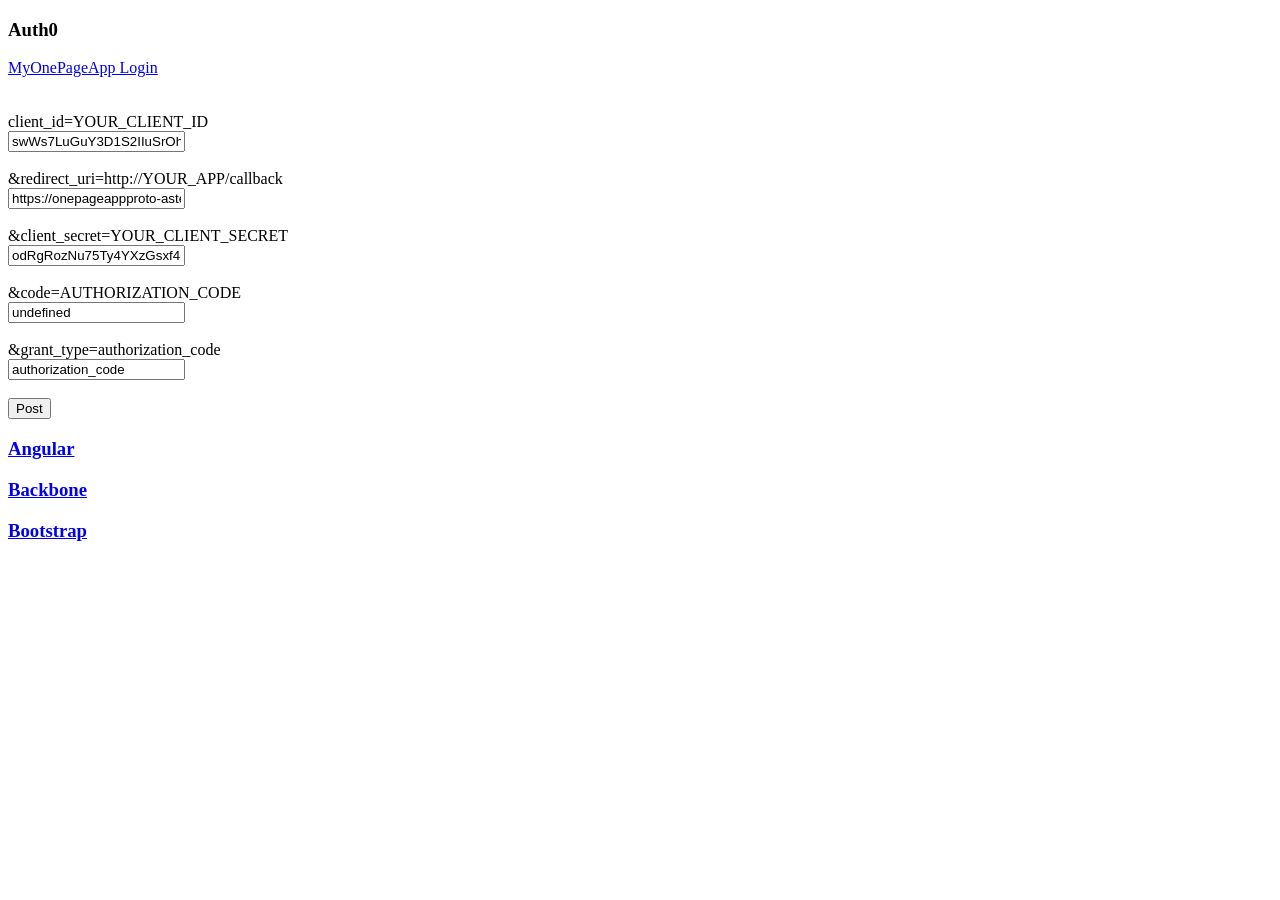
<file: index.html>
<!DOCTYPE html>
<html lang="en-us">

<head>
<meta charset="utf-8">
<title>MySinglePageApp...</title>


<script>
function myFunction( ) {
	
	function getQueryParams(qs) {
	    qs = qs.split('+').join(' ');
	
	    var params = {},
	        tokens,
	        re = /[?&]?([^=]+)=([^&]*)/g;
	
	    while (tokens = re.exec(qs)) {
	        params[decodeURIComponent(tokens[1])] = decodeURIComponent(tokens[2]);
	    }
	
	    return params;
	}
	
	var query = getQueryParams(document.location.search);
	var codeVal = query.code;
	//alert(codeVal);
	var x=document.getElementById("codeId");
	//alert(x.innerHTML)
	var elem = document.getElementById("codeId"); // Get text field
	//alert(elem.value);
	elem.value = codeVal;
	//alert('elem.value: ', elem.value);
}

</script>
</head>

<body onload="myFunction()">
<div id="mainContent">



<h3>Auth0</h3>
<a href="https://myapplaud.auth0.com/login?client=swWs7LuGuY3D1S2IIuSrOhe284g4CGvm&callback=https://onepageappproto-asteriusj.c9users.io/index.html">MyOnePageApp Login</a>

<form name="" action="https://myapplaud.auth0.com/oauth/token" method="post">
	
	<br/><br/>
	<label for="client_id">client_id=YOUR_CLIENT_ID</label><br/>
	<input type="text" name="client_id" value="swWs7LuGuY3D1S2IIuSrOhe284g4CGvm">
	<br/><br/>
	<label for="redirect_uri">&redirect_uri=http://YOUR_APP/callback</label><br/>
	<input type="text" id="redirect_uri" value="https://onepageappproto-asteriusj.c9users.io/index.html">
	<br/><br/>
	<label for="client_secret">&client_secret=YOUR_CLIENT_SECRET</label><br/>
	<input type="text" id="client_secret" value="odRgRozNu75Ty4YXzGsxf4OG4VkcWPZSohY7otDgm0LGag5pfLPwLGL__8lRarAk">
	<br/><br/>
	<label for="code">&code=AUTHORIZATION_CODE</label><br/>
	<input type="text" id="codeId" name="code" placeholder="code goes here">
	<br/><br/>
	<label for="grant_type">&grant_type=authorization_code</label><br/>
	<input type="text" id="grant_type" value="authorization_code">
	<br/><br/>
	<input type="submit" value="Post">
	
</form>




<h3><a href="angular/">Angular</a></h3>
<h3><a href="backbone/index.html">Backbone</a></h3>
<h3><a href="bootstrap/">Bootstrap</a></h3>

</div>
</body>
</html>
</file>
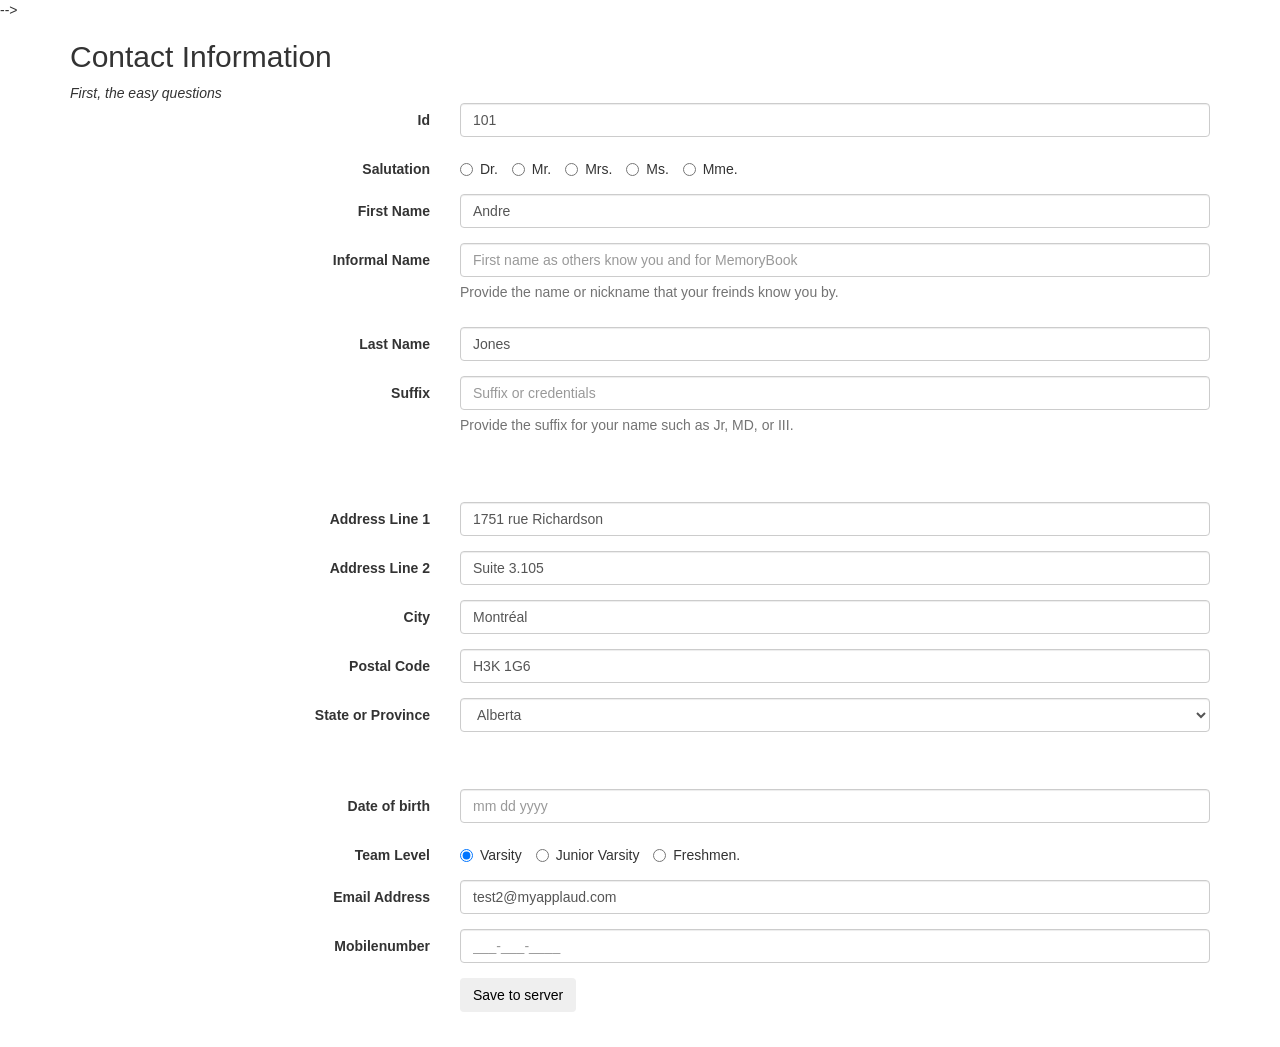
<file: example3/index.html>
<!DOCTYPE html>
<html lang="en">
<head>
    <title>Backform.js - A Model-View approach to HTML forms with Backbone.js</title>
    <meta charset="utf-8">
    <meta http-equiv="X-UA-Compatible" content="IE=edge">
    <link rel="shortcut icon" href="favicon.ico" type="image/x-icon" />
    <script src="3rd/jquery.min.js" type="text/javascript"></script>
    <script src="3rd/bootstrap.min.js" type="text/javascript"></script>
    <link href="3rd/bootstrap.min.css" rel="stylesheet" type="text/css" charset="utf-8">
    <script src="3rd/bootstrap-datepicker.js" type="text/javascript"></script>
    <link href="3rd/bootstrap-datepicker.css" rel="stylesheet" type="text/css" charset="utf-8">
    <script src="3rd/underscore.js" type="text/javascript"></script>
    <script src="3rd/backbone.js" type="text/javascript"></script>

    <style>
        header.navbar-inverse {
            border-radius: 0;
        }

        footer.navbar-default {
            border-radius: 0;
            margin-bottom: 0;
        }

        .shiftable-collection-item {
            padding: 10px;
            text-align: center;
            height: 160px;
            border: 1px solid #999;
            margin-right: 10px;
        }

            .shiftable-collection-item:hover, .shiftable-collection-item.selected {
                background-color: #ddd;
            }

        .shiftable-collection img {
            max-width: 100%;
            max-height: 100px;
        }

        .bs-sidebar .nav > .active > ul {
            display: block;
            margin-bottom: 4px;
        }

        .bs-sidebar .nav > li > a {
            padding: 2px 4px;
        }

        .bs-sidebar .nav > li.active {
            background-color: #428bca;
            border-radius: 0;
        }

            .bs-sidebar .nav > li.active > a {
                color: white;
            }

                .bs-sidebar .nav > li.active > a:hover {
                    background-color: #428bca;
                }

                .bs-sidebar .nav > li.active, .bs-sidebar .nav > li.active > a:hover {
                    background-color: #428bca;
                }
    </style>

    <script src="src/backform.js" type="text/javascript"></script>
    <script src="example3.js" type="text/javascript"></script>-->

</head>
<body>
    <script>
          // Backform example - a person model with a nested address object
        var contactInfo = window.contactInfo = new Backbone.Model({
              id: 101,
              salutation: "Mr",
              firstName: "Andre",
              lastName: "Jones",
              informalName: "",
              gender: "MAL",

              address: {
                  address1: "1751 rue Richardson",
                  address2: "Suite 3.105",
                  city: "Montréal",
                  postalCode: "H3K 1G6",
                  province: "QC"
              },
              dateOfBirth: "",
              teamLevel: "V",
              emailAddress: "test2@myapplaud.com",
              mobileNumber: "9999999999",
              conInfoFileUpload: "http://myapplaud.com/ApplaudAssets/UserProfileImages/PersonID_49996/ThumbNail_49996_0a8d29dc.jpg?ref=131028977315767161",
          });


        var profileFacts = window.profileFacts = new Backbone.Model({
            ProfileFacts_dlstFactsEditAns_ctl01: "a onea",
            ProfileFacts_dlstFactsEditAns_ctl02: "and a twoa",
            ProfileFacts_dlstFactsEditAns_ctl03: "and a threea",
            ProfileFacts_dlstFactsEditAns_ctl04: "",
            ProfileFacts_dlstFactsEditAns_ctl05: "",
            ProfileFacts_dlstFactsEditAns_ctl06: "",
           
        });

          var profileStory = window.profileStory = new Backbone.Model({
              ProfileStory_dlstQuesAns_ctl01: "",
              ProfileStory_dlstQuesAns_ctl02: "",
              ProfileStory_dlstQuesAns_ctl03: "",
              ProfileStory_dlstQuesAns_ctl04: "",
              ProfileStory_dlstQuesAns_ctl05: "",
              ProfileStory_dlstQuesAns_ctl06: "",
              ProfileStory_dlstQuesAns_ctl07: "",
              ProfileStory_dlstQuesAns_ctl08: "",
          });

          var profilePhotos = window.profilePhotos = new Backbone.Model({
              id: 101,
              salutation: "Mr",

              ProfilePhotos_Photo1: "http://myapplaud.com/ApplaudAssets/UserProfileImages/PersonID_49996/ThumbNail_49996_0a8d29dc.jpg?ref=131028977315767161",
              ProfilePhotos_Photo2: "",
              ProfilePhotos_Photo3: "",
              ProfilePhotos_Photo4: "",
              hdnP4IsApproved: "",
              hdnPApproved4: "",
              UploadPhotoGrapherImg4: "",
            lblPhotoGrapherImg4: "Remove Image"
          });


    </script>



    <div class="container">


        <div class="row">
            <div class="col-md-12">
                <h2>Contact Information</h2>
                <em>First, the easy questions</em>
                <br/>
                <form id="form-contact_info" class="form-horizontal"></form>
            </div>
        </div>


<!--
        <div class="row">
            <div class="col-md-12">
                <h3>Your Facts</h3>
                <em>Share some interesting facts with your team</em>
                <br/>
                <form id="form-profile_facts" class="form-horizontal"></form>
            </div>
        </div>



        <div class="row">
            <div class="col-md-12">
                <h3>What's Your Story?</h3>
                <em>Share your memories with the team</em>
                <br/>
                <form id="form-profile_story" class="form-horizontal"></form>
            </div>
        </div>


        <div class="row">
            <div class="col-md-12">
                <h3>Your Profile Photos</h3>
                <em>Include a favorite photo or two of you to share with the team.</em>
                <br/>
                <form id="form-profile_photos" class="form-horizontal"></form>
            </div>
        </div>
-->

    </div>
    <br />
    <div id="push"></div>






</body>
</html>
</file>
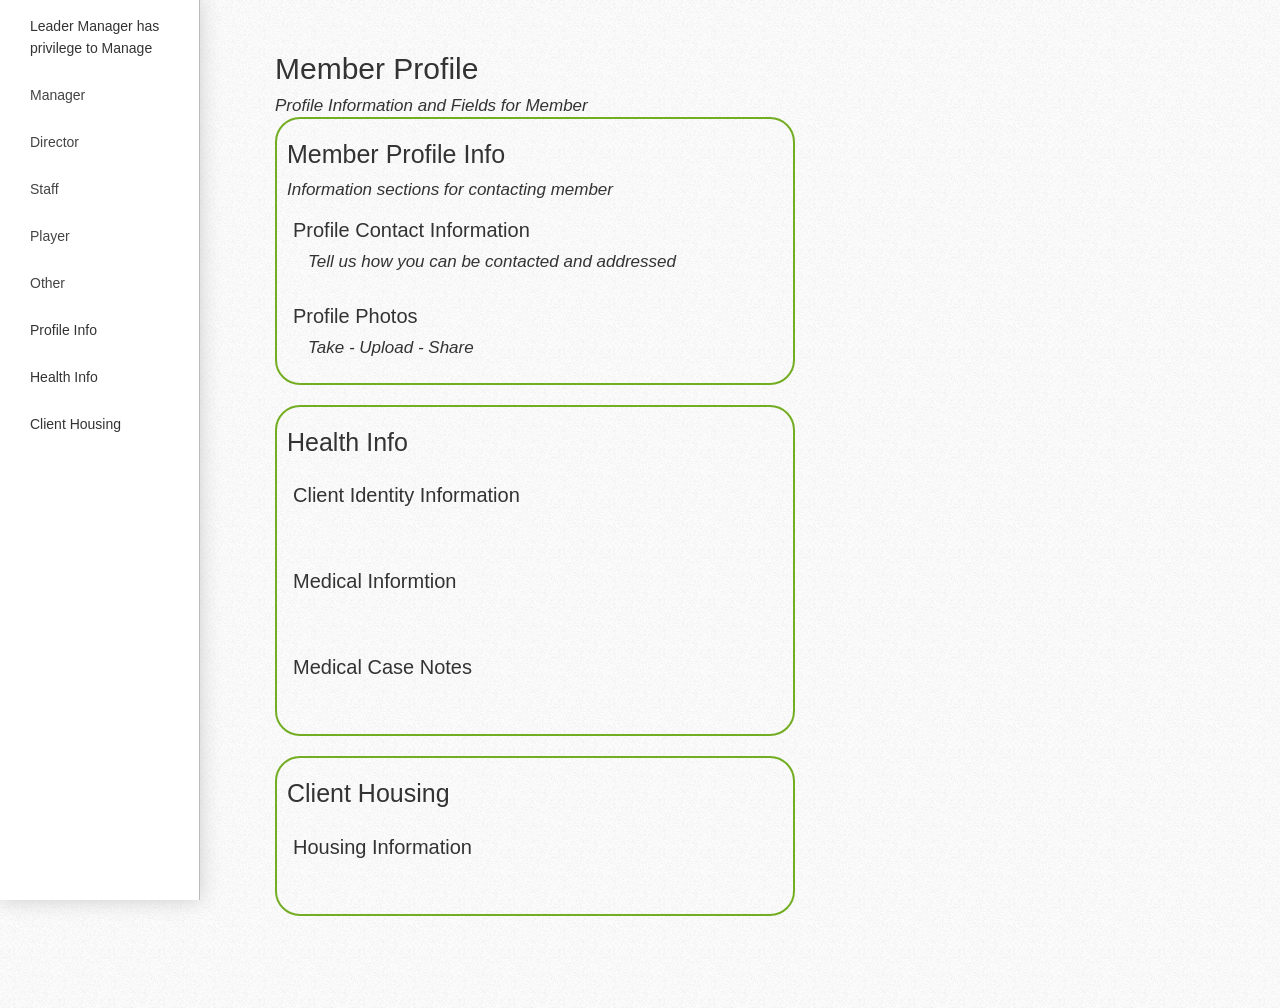
<file: example4/index.html>
<!DOCTYPE html>
<html lang="en">
<head>
    <title>Backform.js - 1a: Info forms  for Manager</title>
    <meta charset="utf-8">
    <meta http-equiv="X-UA-Compatible" content="IE=edge">
    <link rel="shortcut icon" href="favicon.ico" type="image/x-icon" />
    <script src="3rd/jquery.min.js" type="text/javascript"></script>
    <!--<script src="3rd/require.js" type="text/javascript"></script>-->
    <script src="3rd/bootstrap.min.js" type="text/javascript"></script>
    <link href="3rd/bootstrap.min.css" rel="stylesheet" type="text/css" charset="utf-8">
    <script src="3rd/bootstrap-datepicker.js" type="text/javascript"></script>
    <link href="3rd/bootstrap-datepicker.css" rel="stylesheet" type="text/css" charset="utf-8">
    <script src="3rd/underscore.js" type="text/javascript"></script>
    <script src="3rd/backbone.js" type="text/javascript"></script>

    <script src="src/backform.js" type="text/javascript"></script>
    
    <link rel="stylesheet" type="text/css" href="styles.css">
  
    <script type="text/javascript" src="app.js"></script>

    <script type="text/javascript">
    var pageTitle;
    var pageCategories;
    var pagePrivileges;
        
    function myFunction()
    {

        
        var theRole = "Leader Manager";
        var thePrivilege = "Manage";
        //theRole = "Group Director";
        //thePrivilege = "Contribute";
        //theRole = "Coach Staff";
        //thePrivilege = "Review";
        //theRole = "Client Player";
        //thePrivilege = "Observe";
        //theRole = "Other";
        //thePrivilege = "None";
        
        var theTitle = "" + theRole + " has privilege to " + thePrivilege ;
        
        
        // get pageMap the process pemissions to categoires and sections
        window.setTimeout(function(){ 
            
            /* global pageMap */
            //console.log('pageMap: ', pageMap); 
            if (pageMap) {
                pageTitle = pageMap.title;
                pageCategories = pageMap.categories;
                pagePrivileges = [pageMap.roleprivileges]
            }
 
            
            /* global pageTitle */
            //console.log(pageTitle);
            document.title = pageTitle; 
            document.title = pageMap.description; 
            document.getElementById("headline1").innerHTML = pageMap.title;
            document.getElementById("subhead1").innerHTML = pageMap.description;
                          
                
            // process permissions for each category
            //console.log('categories:', pageCategories);
            var pageCat;
            $.each(pageCategories, function( index, value ) {
                pageCat = value;
                //console.log( pageCat );
                
                //append category names to side bar nav
                var para = document.createElement("p");
                var node = document.createTextNode(pageCat.name);
                para.appendChild(node);
                var element = document.getElementById("sidebar");
                element.appendChild(para);
        
        
                // populate category info
                document.getElementById(pageCat.id + '-headline').innerHTML = pageCat.headline; 
                document.getElementById(pageCat.id + '-subhead').innerHTML = pageCat.subhead; 
          
                
                // apply category permissions for matching privilege
                //console.log('privileges:', pageCat.roleprivileges);
                var catPriv;
                $.each(pageCat.roleprivileges, function( index, value ) {
                    catPriv = value;
                    if(catPriv.privilege.name == thePrivilege) {
                        console.log( catPriv );
                        console.log( catPriv.permissions.r );   
                        if (catPriv.permissions.r) {
                            document.getElementById(pageCat.id).style.visibility = "visible";
                        } else {
                            document.getElementById(pageCat.id).style.visibility = "hidden";
                        }
                    }
                });
                
                
                

                // process permissions for each section
                //console.log('sections:', pageCat.sections);
                var catSec;
                $.each(pageCat.sections, function( index, value ) {
                    catSec = value;
                    console.log( catSec );
                    
                    // populate section info
                    document.getElementById(catSec.id + '-headline').innerHTML = catSec.headline; 
                    document.getElementById(catSec.id + '-subhead').innerHTML = catSec.subhead; 
        
        
                    // apply section permissions for matching privilege
                    //console.log('privileges:', catSec.roleprivileges);
                    var secPriv;
                    $.each(catSec.roleprivileges, function( index, value ) {
                        secPriv = value;
                        if(secPriv.privilege.name == thePrivilege) {
                            console.log( secPriv );
                            console.log( secPriv.permissions.r );   
                            if (secPriv.permissions.r) {
                                document.getElementById(catSec.id).style.display = "block";
                            } else {
                                document.getElementById(catSec.id).style.display = "none";
                            }
                        }
                    });
                
                });
                
            });

         
                          
                                
            /* global theTitle */
            console.log(theTitle);
            document.getElementById("sideTitle").innerHTML = theTitle;  
            


            
        }, 100);

        //var contentTree = getContentTree();
    


    
        
        
    }
    
    </script>
    
</head>
<body onload="myFunction()">
  <script>
        
   

    

  </script>

  <div id="sidebar" class="interface">
    <div id="sideTitle"></div>
    
    <p><a id="" href="" title="">Manager</a></p>
    <p><a id="" href="" title="">Director</a></p>
    <p><a id="" href="" title="">Staff</a></p>
    <p><a id="" href="" title="">Player</a></p>
    <p><a id="" href="" title="">Other</a></p>
    
  </div>

    <div class="container">

      <h1><div id="headline1">Here is where the page headline goes</div></h1>
      <em><div id="subhead1"></div></em>


      <div id="profile_info" class="category">
        <h2><div id="profile_info-headline"></div></h2>
        <em><div id="profile_info-subhead"></div></em>
        
        <div id="contact_info" class="section">
            <h3><div id="contact_info-headline"></div></h3>
            <div class="col-md-12">
                <em><div id="contact_info-subhead"></div></em>
                <form id="form-contact_info" class="form-horizontal"></form>
            </div>
        </div>
        
        <div id="profile_photos" class="section">
            <h3><div id="profile_photos-headline"></div></h3>
            <div class="col-md-12 " >  
                <em><div id="profile_photos-subhead"></div></em>
                <form id="form-profile_photos" class="form-horizontal subsection"></form>
                </br>
            </div>
        </div>
        
      </div>


      <div id="health_info" class="category">
        <h2><div id="health_info-headline"></div></h2>
        <em><div id="health_info-subhead"></div></em>

        <div id="client_identifcation" class="section ">
            <h3><div id="client_identifcation-headline"></div></h3>
            <div class="col-md-12" >                  
                <em><div id="client_identifcation-subhead"></div></em>
                <form id="form-client_identifcation" class="form-horizontal subsection"></form>
            </div>
        </div>
        
        <div id="medical_response_fields" class="section ">
            <h3><div id="medical_response_fields-headline"></div></h3>
            <div class="col-md-12" >                  
                <em><div id="medical_response_fields-subhead"></div></em>
                <form id="form-medical_response_fields" class="form-horizontal subsection"></form>
            </div>
        </div>
        
        <div id="medical_case_notes" class="section ">
            <h3><div id="medical_case_notes-headline"></div></h3>
            <div class="col-md-12 ">                  
                <em><div id="medical_case_notes-subhead"></div></em>
                <form id="form-medical_case_notes" class="form-horizontal subsection"></form>
            </div>
        </div>
        
      </div>


      <div id="housing_info" class="category">
        
        <h2><div id="housing_info-headline"></div></h2>
        <em><div id="housing_info-subhead"></div></em>

        
        <div id="housing_response_fields" class="section ">
            <h3><div id="housing_response_fields-headline"></div></h3>
            <div class="col-md-12 ">                  
                <em><div id="housing_response_fields-subhead"></div></em>
                <form id="form-housing_response_fields" class="form-horizontal subsection"></form>
            </div>
        </div>         
      </div>
      
      
         
    </div>
    <br />
    <div id="push"></div>



<script>
    window.setTimeout(function(){ 
            

    }, 200);
    
  
document.getElementById("profile_info").style.visibility = "hidden";
document.getElementById("contact_info").style.display = "none";
document.getElementById("profile_photos").style.display = "none";
           
document.getElementById("health_info").style.visibility = "hidden";
document.getElementById("client_identifcation").style.display = "none";
document.getElementById("medical_response_fields").style.display = "none";
document.getElementById("medical_case_notes").style.display = "none";

document.getElementById("housing_info").style.visibility = "hidden";
document.getElementById("housing_response_fields").style.display = "none";

</script>


</body>
</html>
</file>
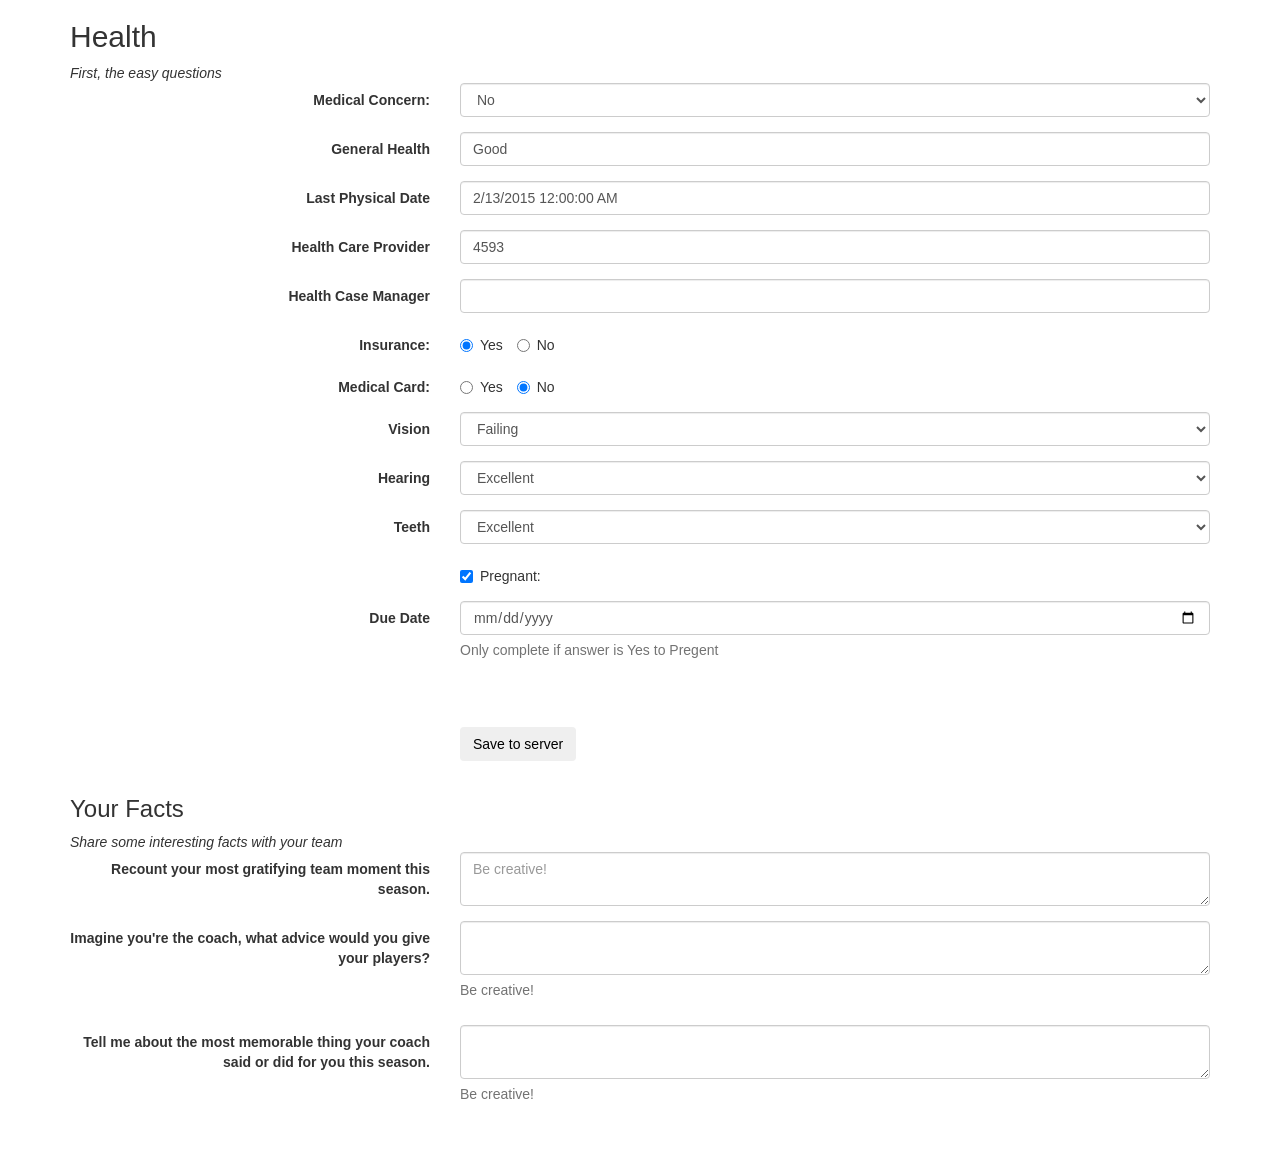
<file: example5/index.html>
<!DOCTYPE html>
<html lang="en">
<head>
    <title>Backform.js - A Model-View approach to HTML forms with Backbone.js</title>
    <meta charset="utf-8">
    <meta http-equiv="X-UA-Compatible" content="IE=edge">
    <link rel="shortcut icon" href="favicon.ico" type="image/x-icon" />
<!--
<link href="3rd/bootstrap-switch.css" rel="stylesheet">
<script src="3rd/bootstrap-switch.min.js"></script>
-->
    <script src="3rd/jquery.min.js" type="text/javascript"></script>
    <script src="3rd/bootstrap.min.js" type="text/javascript"></script>
    <link href="3rd/bootstrap.min.css" rel="stylesheet" type="text/css" charset="utf-8">
    <script src="3rd/bootstrap-datepicker.js" type="text/javascript"></script>
    <link href="3rd/bootstrap-datepicker.css" rel="stylesheet" type="text/css" charset="utf-8">
    <script src="3rd/underscore.js" type="text/javascript"></script>
    <script src="3rd/backbone.js" type="text/javascript"></script>

    <style>
        
    </style>

    <script src="src/backform.js" type="text/javascript"></script>
    <link href="example5.css" rel="stylesheet" type="text/css" charset="utf-8">

    <!--<script src="example5.json" type="text/javascript"></script>-->
    <script src="example5.js" type="text/javascript"></script>

</head>
<body>
    <script>
    
        var categoryTab = window.categoryTab = new Backbone.Model({ 
            
            MedicalConcern: "No",
            GeneralHealth: "Good",

            LastPhysicalDate: "2/13/2015 12:00:00 AM",
            HealthCareProvider: "4593",
            HealthCaseManager: "",
            Insurance: "Yes",
            MedicalCard: "No",
            Vision: "Failing",
            Hearing: "Excellent",
            Teeth: "Excellent",
            Sleep: "Average",
            Dietary: "Average",
            Hygiene: "Excellent",
            Smoker: "Yes",
            Injuries: "No",
            Allergies: "No",
            AIDSHIV: "No",
            HepOther: "No",
            TB: "No",
            STD: "No",
            ChronicProblems: "No",
            PhysicalDisability: "No",
            Seizures: "No",
            Prescription: "Yes",
            TakingProperly: "Yes",
            Pregnant: "Yes",
            DueDate: ""
                        
        });

        var profileFacts = window.profileFacts = new Backbone.Model({
            ProfileFacts_dlstFactsEditAns_ctl01: "a onea",
            ProfileFacts_dlstFactsEditAns_ctl02: "and a twoa",
            ProfileFacts_dlstFactsEditAns_ctl03: "and a threea",
            ProfileFacts_dlstFactsEditAns_ctl04: "",
            ProfileFacts_dlstFactsEditAns_ctl05: "",
            ProfileFacts_dlstFactsEditAns_ctl06: "",
            ProfileFacts_dlstFactsEditAns_ctl04: "",
            ProfileFacts_dlstFactsEditAns_ctl05: "",
            ProfileFacts_dlstFactsEditAns_ctl06: "",
           
        });
        
    </script>



    <div class="container">


        <div class="row">
            <div class="col-md-12">
                <h2>Health</h2>
                <em>First, the easy questions</em>
                <br />
                <form id="form-catagory_response" class="form-horizontal"></form>
            </div>
        </div>


        <div class="row">
            <div class="col-md-12">
                <h3>Your Facts</h3>
                <em>Share some interesting facts with your team</em>
                <br/>
                <form id="form-profile_facts" class="form-horizontal"></form>
            </div>
        </div>
        


    </div>
    <br />
    <div id="push"></div>






</body>
</html>
</file>
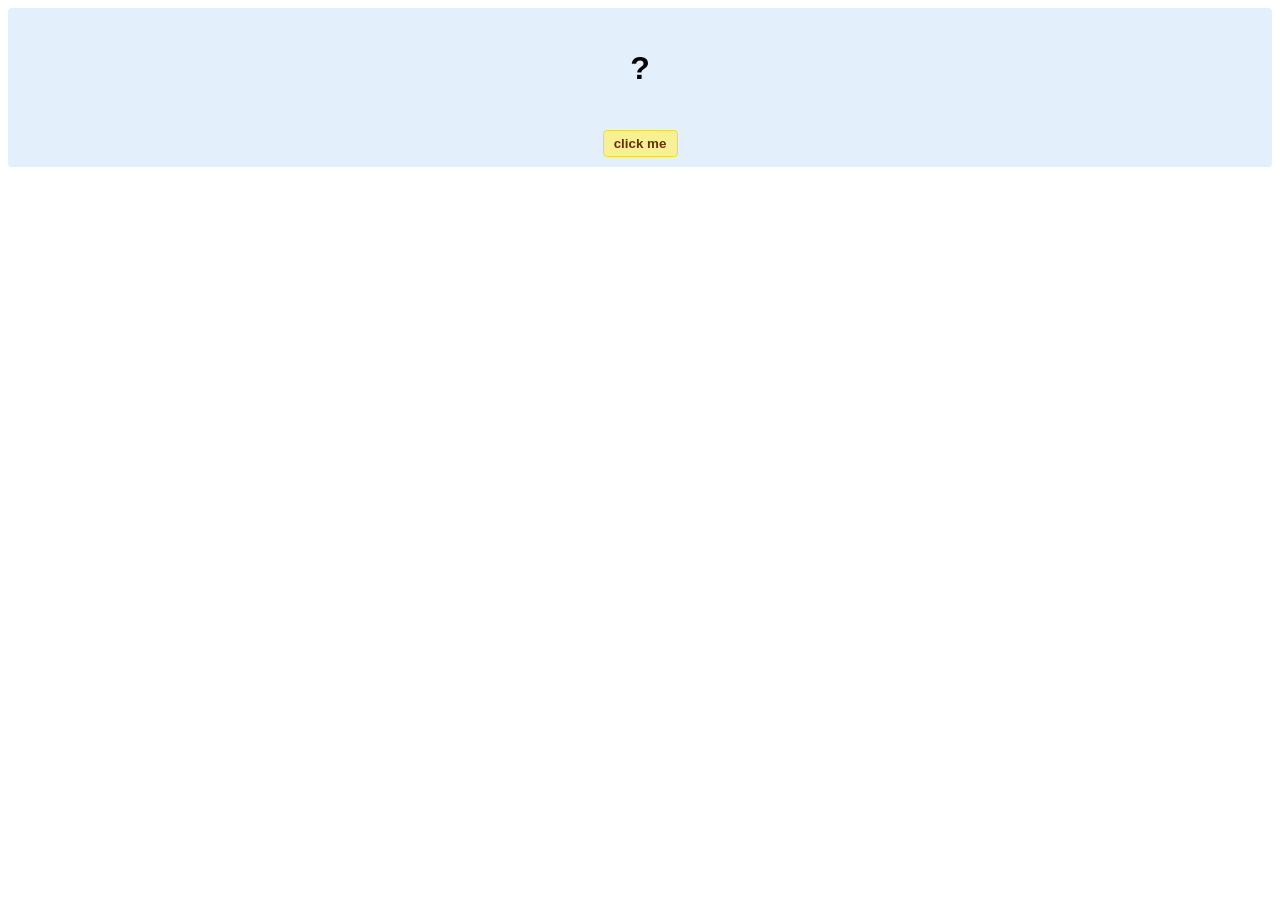
<file: hello-world.html>
<!DOCTYPE html>
<!-- HTML5 Hello world by kirupa - http://www.kirupa.com/html5/getting_your_feet_wet_html5_pg1.htm -->
<html lang="en-us">

<head>
<meta charset="utf-8">
<title>Hello...</title>
<style type="text/css">
#mainContent {
	font-family: Arial, Helvetica, sans-serif;
	font-size: xx-large;
	font-weight: bold;
	background-color: #E3F0FB;
	border-radius: 4px;
	padding: 10px;
	text-align: center;
}
.buttonStyle {
	border-radius: 4px;
	border: thin solid #F0E020;
	padding: 5px;
	background-color: #F8F094;
	font-family: "Segoe UI", Tahoma, Geneva, Verdana, sans-serif;
	font-weight: bold;
	color: #663300;
	width: 75px;
}

.buttonStyle:hover {
	border: thin solid #FFCC00;
	background-color: #FCF9D6;
	color: #996633;
	cursor: pointer;
}
.buttonStyle:active {
	border: thin solid #99CC00;
	background-color: #F5FFD2;
	color: #669900;
	cursor: pointer;
}

</style>
</head>

<body>
<div id="mainContent">
<p id="helloText">?</p>
<button id="clickButton" class="buttonStyle">click me</button>
</div>
<script> 
var myButton = document.getElementById("clickButton");
var myText = document.getElementById("helloText");

myButton.addEventListener('click', doSomething, false)

function doSomething() {
	myText.textContent = "hello, world!";
}
</script>

</body>
</html>
</file>
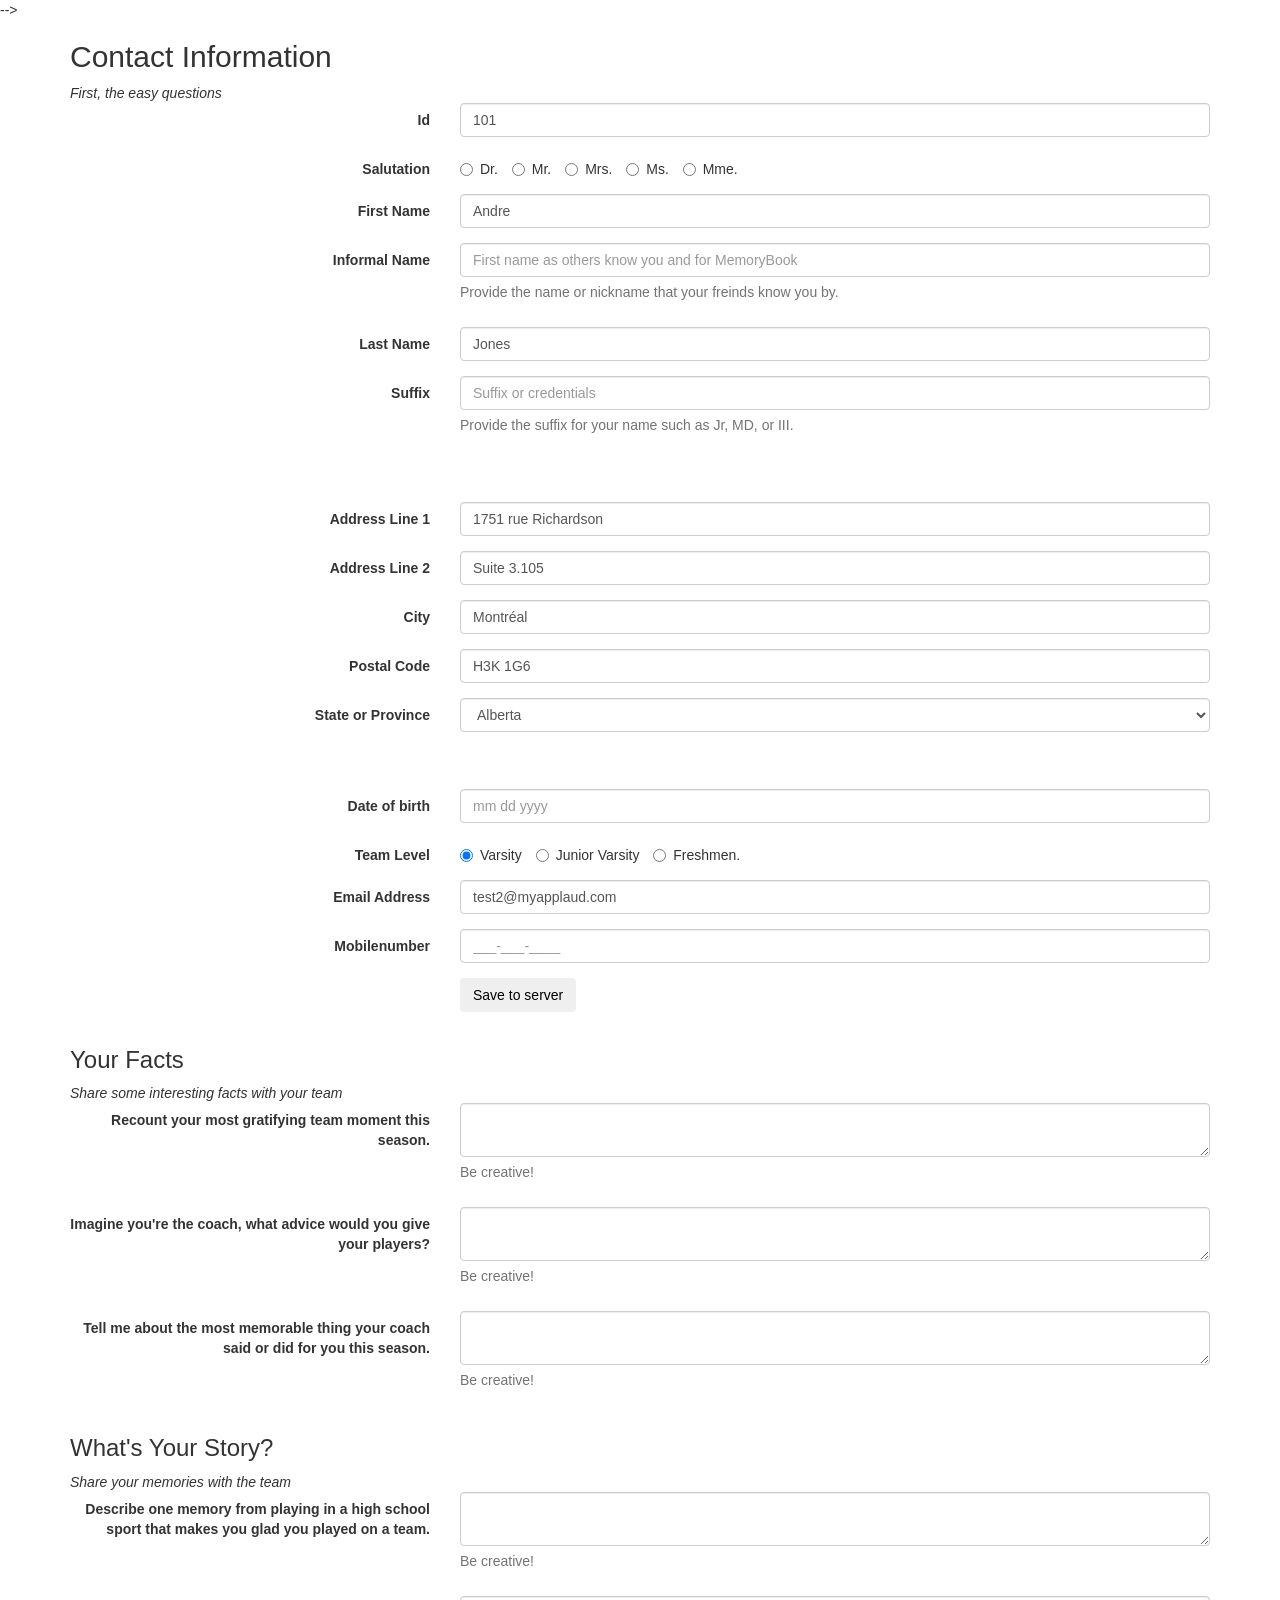
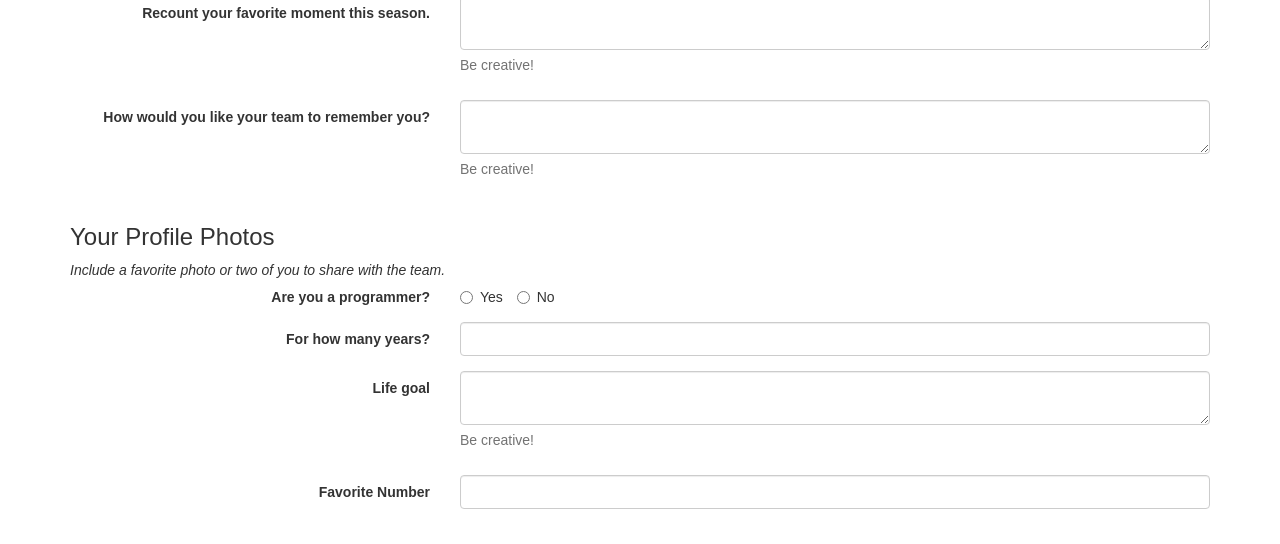
<file: example3/index3.html>
﻿<!DOCTYPE html>
<html lang="en">
<head>
    <title>Backform.js - A Model-View approach to HTML forms with Backbone.js</title>
    <meta charset="utf-8">
    <meta http-equiv="X-UA-Compatible" content="IE=edge">
    <link rel="shortcut icon" href="favicon.ico" type="image/x-icon" />
    <script src="3rd/jquery.min.js" type="text/javascript"></script>
    <script src="3rd/bootstrap.min.js" type="text/javascript"></script>
    <link href="3rd/bootstrap.min.css" rel="stylesheet" type="text/css" charset="utf-8">
    <script src="3rd/bootstrap-datepicker.js" type="text/javascript"></script>
    <link href="3rd/bootstrap-datepicker.css" rel="stylesheet" type="text/css" charset="utf-8">
    <script src="3rd/underscore.js" type="text/javascript"></script>
    <script src="3rd/backbone.js" type="text/javascript"></script>

    <style>
        header.navbar-inverse {
            border-radius: 0;
        }

        footer.navbar-default {
            border-radius: 0;
            margin-bottom: 0;
        }

        .shiftable-collection-item {
            padding: 10px;
            text-align: center;
            height: 160px;
            border: 1px solid #999;
            margin-right: 10px;
        }

            .shiftable-collection-item:hover, .shiftable-collection-item.selected {
                background-color: #ddd;
            }

        .shiftable-collection img {
            max-width: 100%;
            max-height: 100px;
        }

        .bs-sidebar .nav > .active > ul {
            display: block;
            margin-bottom: 4px;
        }

        .bs-sidebar .nav > li > a {
            padding: 2px 4px;
        }

        .bs-sidebar .nav > li.active {
            background-color: #428bca;
            border-radius: 0;
        }

            .bs-sidebar .nav > li.active > a {
                color: white;
            }

                .bs-sidebar .nav > li.active > a:hover {
                    background-color: #428bca;
                }

                .bs-sidebar .nav > li.active, .bs-sidebar .nav > li.active > a:hover {
                    background-color: #428bca;
                }
    </style>

    <script src="src/backform.js" type="text/javascript"></script>
    <script src="example3.js" type="text/javascript"></script>-->

</head>
<body>
    <script>
          // Backform example - a person model with a nested address object
        var contactInfo = window.contactInfo = new Backbone.Model({
              id: 101,
              salutation: "Mr",
              firstName: "Andre",
              lastName: "Jones",
              informalName: "",
              gender: "MAL",

              address: {
                  address1: "1751 rue Richardson",
                  address2: "Suite 3.105",
                  city: "Montréal",
                  postalCode: "H3K 1G6",
                  province: "QC"
              },
              dateOfBirth: "",
              teamLevel: "V",
              emailAddress: "test2@myapplaud.com",
              mobileNumber: "9999999999",
              conInfoFileUpload: "http://myapplaud.com/ApplaudAssets/UserProfileImages/PersonID_49996/ThumbNail_49996_0a8d29dc.jpg?ref=131028977315767161",
          });


        var profileFacts = window.profileFacts = new Backbone.Model({
            ProfileFacts_dlstFactsEditAns_ctl01: "",
            ProfileFacts_dlstFactsEditAns_ctl02: "",
            ProfileFacts_dlstFactsEditAns_ctl03: "",
            ProfileFacts_dlstFactsEditAns_ctl04: "",
            ProfileFacts_dlstFactsEditAns_ctl05: "",
            ProfileFacts_dlstFactsEditAns_ctl06: "",
           
        });

          var profileStory = window.profileStory = new Backbone.Model({
              ProfileStory_dlstQuesAns_ctl01: "",
              ProfileStory_dlstQuesAns_ctl02: "",
              ProfileStory_dlstQuesAns_ctl03: "",
              ProfileStory_dlstQuesAns_ctl04: "",
              ProfileStory_dlstQuesAns_ctl05: "",
              ProfileStory_dlstQuesAns_ctl06: "",
              ProfileStory_dlstQuesAns_ctl07: "",
              ProfileStory_dlstQuesAns_ctl08: "",
          });

          var profilePhotos = window.profilePhotos = new Backbone.Model({
              id: 101,
              salutation: "Mr",

              ProfilePhotos_Photo1: "http://myapplaud.com/ApplaudAssets/UserProfileImages/PersonID_49996/ThumbNail_49996_0a8d29dc.jpg?ref=131028977315767161",
              ProfilePhotos_Photo2: "",
              ProfilePhotos_Photo3: "",
              ProfilePhotos_Photo4: "",
              hdnP4IsApproved: "",
              hdnPApproved4: "",
              UploadPhotoGrapherImg4: "",
            lblPhotoGrapherImg4: "Remove Image"
          });


    </script>



    <div class="container">


        <div class="row">
            <div class="col-md-12">
                <h2>Contact Information</h2>
                <em>First, the easy questions</em>
                <br/>
                <form id="form-contact_info" class="form-horizontal"></form>
            </div>
        </div>



        <div class="row">
            <div class="col-md-12">
                <h3>Your Facts</h3>
                <em>Share some interesting facts with your team</em>
                <br/>
                <form id="form-profile_facts" class="form-horizontal"></form>
            </div>
        </div>



        <div class="row">
            <div class="col-md-12">
                <h3>What's Your Story?</h3>
                <em>Share your memories with the team</em>
                <br/>
                <form id="form-profile_story" class="form-horizontal"></form>
            </div>
        </div>


        <div class="row">
            <div class="col-md-12">
                <h3>Your Profile Photos</h3>
                <em>Include a favorite photo or two of you to share with the team.</em>
                <br/>
                <form id="form-profile_photos" class="form-horizontal"></form>
            </div>
        </div>

    </div>
    <br />
    <div id="push"></div>






</body>
</html>
</file>
<file: example4/styles.css>
.navbar-inverse {
            border-radius: 0;
        }

  .navbar-default {
            border-radius: 0;
            margin-bottom: 0;
        }

  .shiftable-collection-item {
            padding: 10px;
            text-align: center;
            height: 160px;
            border: 1px solid #999;
            margin-right: 10px;
        }

  .shiftable-collection-item:hover, .shiftable-collection-item.selected {
                background-color: #ddd;
            }

  .shiftable-collection img {
            max-width: 100%;
            max-height: 100px;
        }

  .bs-sidebar .nav > .active > ul {
            display: block;
            margin-bottom: 4px;
        }

  .bs-sidebar .nav > li > a {
            padding: 2px 4px;
        }

  .bs-sidebar .nav > li.active {
            background-color: #428bca;
            border-radius: 0;
        }

  .bs-sidebar .nav > li.active > a {
                color: white;
            }

  .bs-sidebar .nav > li.active > a:hover {
                    background-color: #428bca;
                }

  .bs-sidebar .nav > li.active, .bs-sidebar .nav > li.active > a:hover {
                    background-color: #428bca;
                }

    div.category {
      border-radius: 25px;
      border: 2px solid #73AD21;
      padding: 10px;
      margin-bottom: 20px;
    }
    div.section {

      margin-bottom: 30px;
      padding: 6px;
    }
    div.subsection {
      border: 1px;
      padding: 4px;
      background-color: lightblue;
    }


    body {
      font-size: 14px;
      line-height: 22px;
      font-family: Helvetica Neue, Helvetica, Arial;
      background: #f4f4f4 url(docs/images/background.png);
    }
    .interface {
      font-family: "Lucida Grande", "Lucida Sans Unicode", Helvetica, Arial, sans-serif !important;
    }
    div#sidebar {
      background: #fff;
      position: fixed;
      z-index: 10;
      top: 0; left: 0; bottom: 0;
      width: 200px;
      overflow-y: auto;
      overflow-x: hidden;
      -webkit-overflow-scrolling: touch;
      padding: 15px 0 30px 30px;
      border-right: 1px solid #bbb;
      box-shadow: 0 0 20px #ccc; -webkit-box-shadow: 0 0 20px #ccc; -moz-box-shadow: 0 0 20px #ccc;
    }
      a.toc_title, a.toc_title:visited {
        display: block;
        color: black;
        font-weight: bold;
        margin-top: 15px;
      }
        a.toc_title:hover {
          text-decoration: underline;
        }
        #sidebar .version {
          font-size: 10px;
          font-weight: normal;
        }
      ul.toc_section {
        font-size: 11px;
        line-height: 14px;
        margin: 5px 0 0 0;
        padding-left: 0px;
        list-style-type: none;
        font-family: "Lucida Grande", "Lucida Sans Unicode", Helvetica, Arial, sans-serif;
      }
        .toc_section li {
          cursor: pointer;
          margin: 0 0 3px 0;
        }
          .toc_section li a {
            text-decoration: none;
            color: black;
          }
            .toc_section li a:hover {
              text-decoration: underline;
            }
    div.container {
      position: relative;
      width: 550px;
      margin: 40px 0 50px 260px;
    }
    img#logo {
      width: 450px;
      height: 80px;
    }
    div.run {
      position: absolute;
      right: 15px;
      width: 26px; height: 18px;
      background: url('docs/images/arrows.png') no-repeat -26px 0;
    }
      div.run:active {
        background-position: -51px 0;
      }
    p, div.container ul {
      margin: 25px 0;
      width: 550px;
    }
      p.warning {
        font-size: 12px;
        line-height: 18px;
        font-style: italic;
      }
      div.container ul {
        list-style: circle;
        padding-left: 15px;
        font-size: 13px;
        line-height: 18px;
      }
        div.container ul li {
          margin-bottom: 10px;
        }
        div.container ul.small {
          font-size: 12px;
        }
    a, a:visited {
      color: #444;
    }
    a:active, a:hover {
      color: #000;
    }
    a.punch {
      display: inline-block;
      background: #4162a8;
      border-top: 1px solid #38538c;
      border-right: 1px solid #1f2d4d;
      border-bottom: 1px solid #151e33;
      border-left: 1px solid #1f2d4d;
      -webkit-border-radius: 4px;
      -moz-border-radius: 4px;
      -ms-border-radius: 4px;
      -o-border-radius: 4px;
      border-radius: 4px;
      -webkit-box-shadow: inset 0 1px 10px 1px #5c8bee, 0px 1px 0 #1d2c4d, 0 6px 0px #1f3053, 0 8px 4px 1px #111111;
      -moz-box-shadow: inset 0 1px 10px 1px #5c8bee, 0px 1px 0 #1d2c4d, 0 6px 0px #1f3053, 0 8px 4px 1px #111111;
      -ms-box-shadow: inset 0 1px 10px 1px #5c8bee, 0px 1px 0 #1d2c4d, 0 6px 0px #1f3053, 0 8px 4px 1px #111111;
      -o-box-shadow: inset 0 1px 10px 1px #5c8bee, 0px 1px 0 #1d2c4d, 0 6px 0px #1f3053, 0 8px 4px 1px #111111;
      box-shadow: inset 0 1px 10px 1px #5c8bee, 0px 1px 0 #1d2c4d, 0 6px 0px #1f3053, 0 8px 4px 1px #111111;
      color: #fff;
      font: bold 14px "helvetica neue", helvetica, arial, sans-serif;
      line-height: 1;
      margin-bottom: 15px;
      padding: 8px 0 10px 0;
      text-align: center;
      text-shadow: 0px -1px 1px #1e2d4d;
      text-decoration: none;
      width: 225px;
      -webkit-background-clip: padding-box; }
      a.punch:hover {
        -webkit-box-shadow: inset 0 0px 20px 1px #87adff, 0px 1px 0 #1d2c4d, 0 6px 0px #1f3053, 0 8px 4px 1px #111111;
        -moz-box-shadow: inset 0 0px 20px 1px #87adff, 0px 1px 0 #1d2c4d, 0 6px 0px #1f3053, 0 8px 4px 1px #111111;
        -ms-box-shadow: inset 0 0px 20px 1px #87adff, 0px 1px 0 #1d2c4d, 0 6px 0px #1f3053, 0 8px 4px 1px #111111;
        -o-box-shadow: inset 0 0px 20px 1px #87adff, 0px 1px 0 #1d2c4d, 0 6px 0px #1f3053, 0 8px 4px 1px #111111;
        box-shadow: inset 0 0px 20px 1px #87adff, 0px 1px 0 #1d2c4d, 0 6px 0px #1f3053, 0 8px 4px 1px #111111;
        cursor: pointer; }
      a.punch:active {
        -webkit-box-shadow: inset 0 1px 10px 1px #5c8bee, 0 1px 0 #1d2c4d, 0 2px 0 #1f3053, 0 4px 3px 0 #111111;
        -moz-box-shadow: inset 0 1px 10px 1px #5c8bee, 0 1px 0 #1d2c4d, 0 2px 0 #1f3053, 0 4px 3px 0 #111111;
        -ms-box-shadow: inset 0 1px 10px 1px #5c8bee, 0 1px 0 #1d2c4d, 0 2px 0 #1f3053, 0 4px 3px 0 #111111;
        -o-box-shadow: inset 0 1px 10px 1px #5c8bee, 0 1px 0 #1d2c4d, 0 2px 0 #1f3053, 0 4px 3px 0 #111111;
        box-shadow: inset 0 1px 10px 1px #5c8bee, 0 1px 0 #1d2c4d, 0 2px 0 #1f3053, 0 4px 3px 0 #111111;
        margin-top: 5px; margin-bottom: 10px; }
    a img {
      border: 0;
    }
    a.travis-badge {
      display: block;
    }
    h1, h2, h3, h4, h5, h6 {
margin-top: 12px;
    }
      h1 {
        font-size: 30px;
      }
      h2 {
        font-size: 25px;
      }
      h3 {
        font-size: 20px;
      }
      em {
        font-size: 17px;
        margin-bottom: 10px;
      }
    b.header {
      font-size: 18px;
      line-height: 35px;
    }
    span.alias {
      font-size: 14px;
      font-style: italic;
      margin-left: 20px;
    }
    table {
      margin: 15px 0 0; padding: 0;
    }
      tr, td {
        margin: 0; padding: 0;
      }
        td {
          padding: 0px 15px 5px 0;
        }
        table .rule {
          height: 1px;
          background: #ccc;
          margin: 5px 0;
        }
    code, pre, tt {
      font-family: Monaco, Consolas, "Lucida Console", monospace;
      font-size: 12px;
      line-height: 18px;
      font-style: normal;
    }
      tt {
        padding: 0px 3px;
        background: #fff;
        border: 1px solid #ddd;
        zoom: 1;
      }
      code {
        margin-left: 20px;
      }
      pre {
        font-size: 12px;
        padding: 2px 0 2px 15px;
        border: 4px solid #bbb; border-top: 0; border-bottom: 0;
        margin: 0px 0 25px;
      }
      img.example_image {
        margin: 0px auto;
      }
        img.example_retina {
          margin: 20px;
          box-shadow: 0 8px 15px rgba(0,0,0,0.4);
        }
    @media only screen and (-webkit-max-device-pixel-ratio: 1) and (max-width: 600px),
           only screen and (max--moz-device-pixel-ratio: 1) and (max-width: 600px) {
      div#sidebar {
        display: none;
      }
      img#logo {
        max-width: 450px;
        width: 100%;
        height: auto;
      }
      div.container {
        width: auto;
        margin-left: 15px;
        margin-right: 15px;
      }
        p, div.container ul {
          width: auto;
        }
    }
    @media only screen and (-webkit-min-device-pixel-ratio: 1.5) and (max-width: 640px),
          only screen and (-o-min-device-pixel-ratio: 3/2) and (max-width: 640px),
          only screen and (min-device-pixel-ratio: 1.5) and (max-width: 640px) {
      img {
        max-width: 100%;
        height: auto;
      }
      div#sidebar {
        -webkit-overflow-scrolling: initial;
        position: relative;
        width: 90%;
        height: 120px;
        left: 0;
        top: -7px;
        padding: 10px 0 10px 30px;
        border: 0;
      }
      img#logo {
        width: auto;
        height: auto;
      }
      div.container {
        margin: 0;
        width: 100%;
      }
      p, div.container ul {
        max-width: 98%;
        overflow-x: scroll;
      }
      table {
        position: relative;
      }
        tr:first-child td {
          padding-bottom: 25px;
        }
        td.text {
          line-height: 12px;
          padding: 0;
          position: absolute;
          left: 0;
          top: 48px;
        }
        tr:last-child td.text {
          top: 122px;
        }
      pre {
        overflow: scroll;
      }
    }
    img.figure {
      width: 100%;
    }
    div.columns {
      display: table;
      table-layout: fixed;
      width: 100%;
    }
      div.columns ul {
        margin: 10px 0;
      }
    div.col-50 {
      display: table-cell;
      width: 50%;
    }
</file>
<file: example5/example5.css>
header.navbar-inverse {
            border-radius: 0;
        }

        footer.navbar-default {
            border-radius: 0;
            margin-bottom: 0;
        }

        .shiftable-collection-item {
            padding: 10px;
            text-align: center;
            height: 160px;
            border: 1px solid #999;
            margin-right: 10px;
        }

            .shiftable-collection-item:hover, .shiftable-collection-item.selected {
                background-color: #ddd;
            }

        .shiftable-collection img {
            max-width: 100%;
            max-height: 100px;
        }

        .bs-sidebar .nav > .active > ul {
            display: block;
            margin-bottom: 4px;
        }

        .bs-sidebar .nav > li > a {
            padding: 2px 4px;
        }

        .bs-sidebar .nav > li.active {
            background-color: #428bca;
            border-radius: 0;
        }

            .bs-sidebar .nav > li.active > a {
                color: white;
            }

                .bs-sidebar .nav > li.active > a:hover {
                    background-color: #428bca;
                }

                .bs-sidebar .nav > li.active, .bs-sidebar .nav > li.active > a:hover {
                    background-color: #428bca;
                }
</file>
